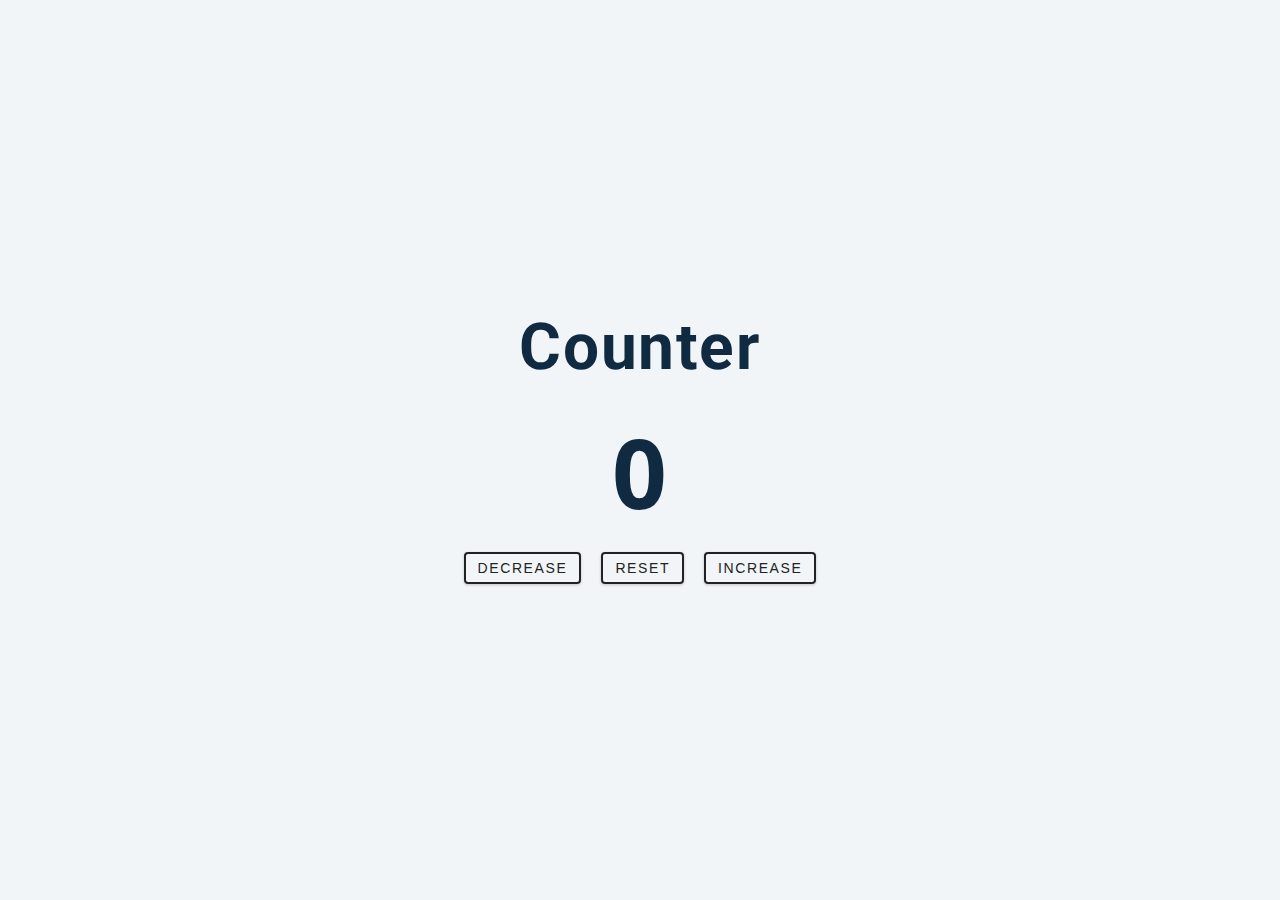
<file: counter/index.html>
<!DOCTYPE html>
<html>

<head>
  <meta charset="utf-8">
  <meta name="viewport" content="width=device-width">
  <title>Counter</title>
  <link href="style.css" rel="stylesheet" type="text/css" />
  <script src="script.js" defer></script>
</head>

<body>
  <main>
      <div class="container">
        <h1>Counter</h1>
        <span id="value">0</span>
        <div class="button-container">
          <button class="btn decrease">decrease</button>
          <button class="btn reset">reset</button>
          <button class="btn increase">increase</button>
        </div>
      </div>
    </main>
</body>

</html>
</file>
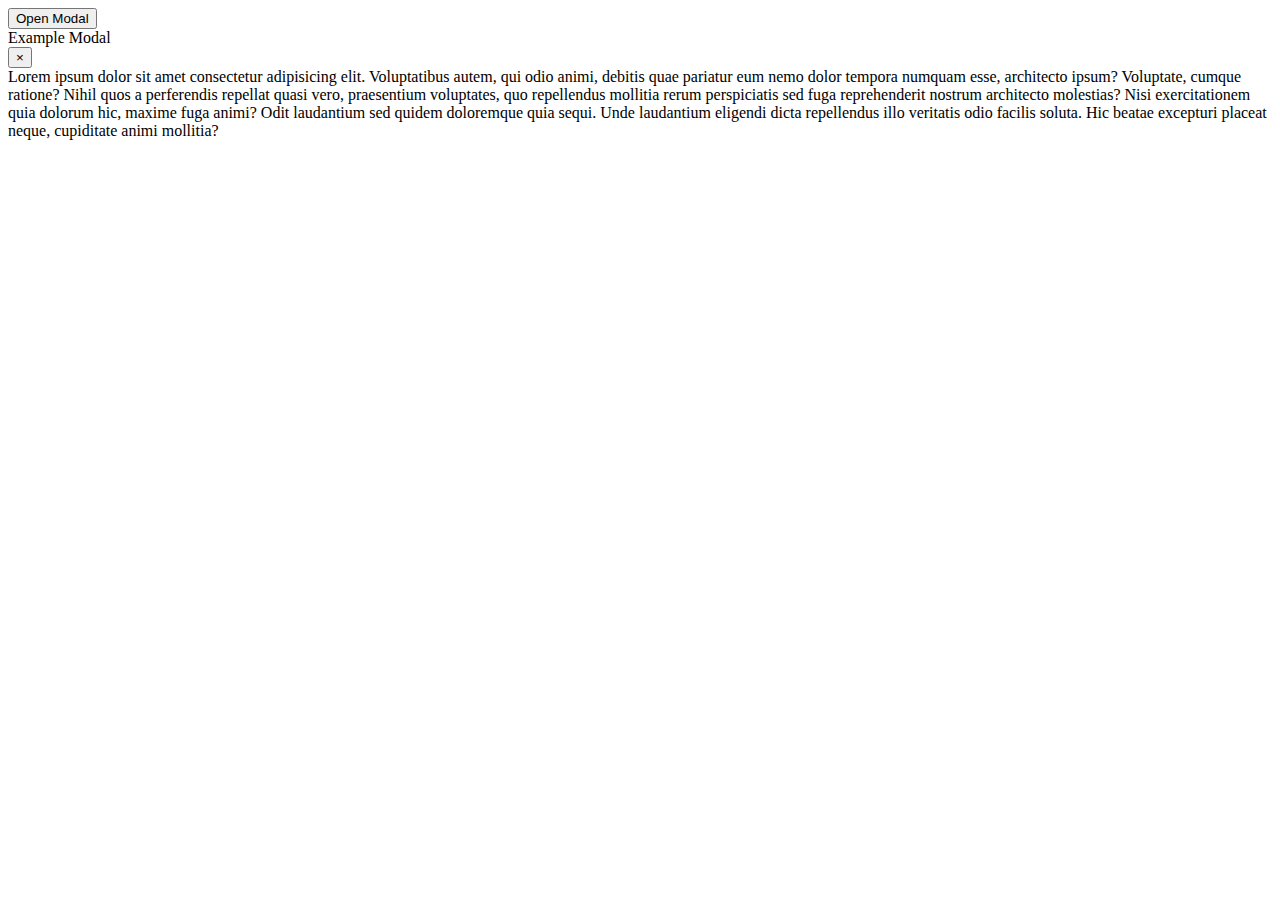
<file: popup-modal/index.html>
<!DOCTYPE html>
<html lang="en">
<head>
  <meta charset="UTF-8">
  <meta http-equiv="X-UA-Compatible" content="IE=edge">
  <meta name="viewport" content="width=device-width, initial-scale=1.0">
  <link rel="stylesheet" href="styles.css">
  <script src="scripts.js" defer></script>
  <title>Document</title>
</head>
<body>
  <button data-modal-target="#modal">Open Modal</button>
  <div class="modal" id="modal">
    <div class="modal-header">
      <div class="title">Example Modal</div>
      <button data-close-button class="close-button">&times;</button>
    </div>
    <div class="modal-body">
      Lorem ipsum dolor sit amet consectetur adipisicing elit. Voluptatibus autem, qui odio animi, debitis quae pariatur eum nemo dolor tempora numquam esse, architecto ipsum? Voluptate, cumque ratione? Nihil quos a perferendis repellat quasi vero, praesentium voluptates, quo repellendus mollitia rerum perspiciatis sed fuga reprehenderit nostrum architecto molestias? Nisi exercitationem quia dolorum hic, maxime fuga animi? Odit laudantium sed quidem doloremque quia sequi. Unde laudantium eligendi dicta repellendus illo veritatis odio facilis soluta. Hic beatae excepturi placeat neque, cupiditate animi mollitia?
    </div>
  </div>
  <div id="overlay"></div>
</body>
</html>
</file>
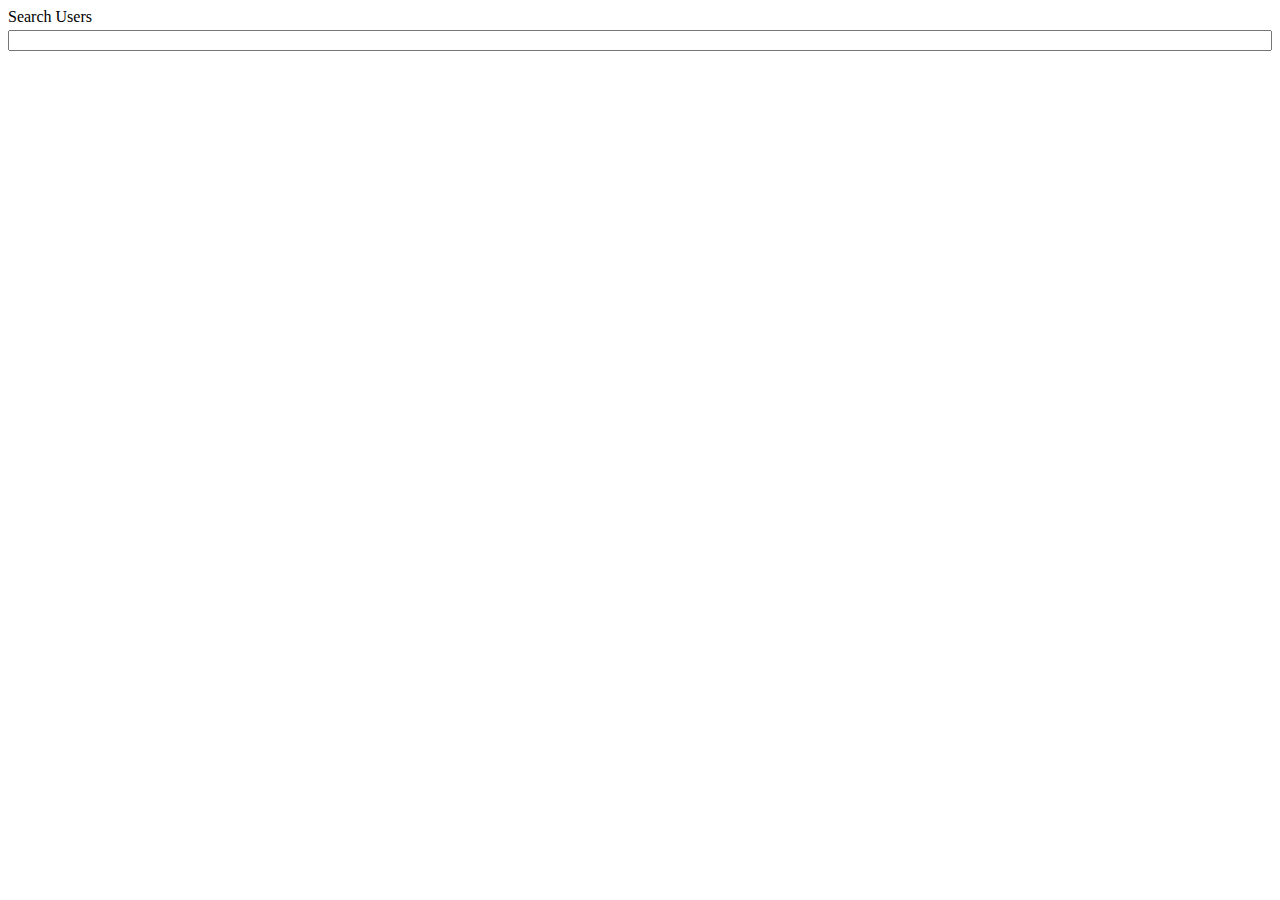
<file: search-bar/index.html>
<!DOCTYPE html>
<html>
  <head>
    <meta charset="utf-8">
    <meta name="viewport" content="width=device-width">
    <title>Search Bar</title>
    <link href="style.css" rel="stylesheet" type="text/css" />
    <script src="script.js" defer></script>
  </head>
  <body>
    <div class="search-wrapper">
      <label for="search">Search Users</label>
      <input type="search" id="search" data-search>
    </div>
    <div class="user-cards" data-user-cards-container></div>
    </div>
    <template data-user-template>
      <div class="card">
        <div class="header" data-header></div>
        <div class="body" data-body></div>
      </div>
    </template>
  </body>
</html>
</file>
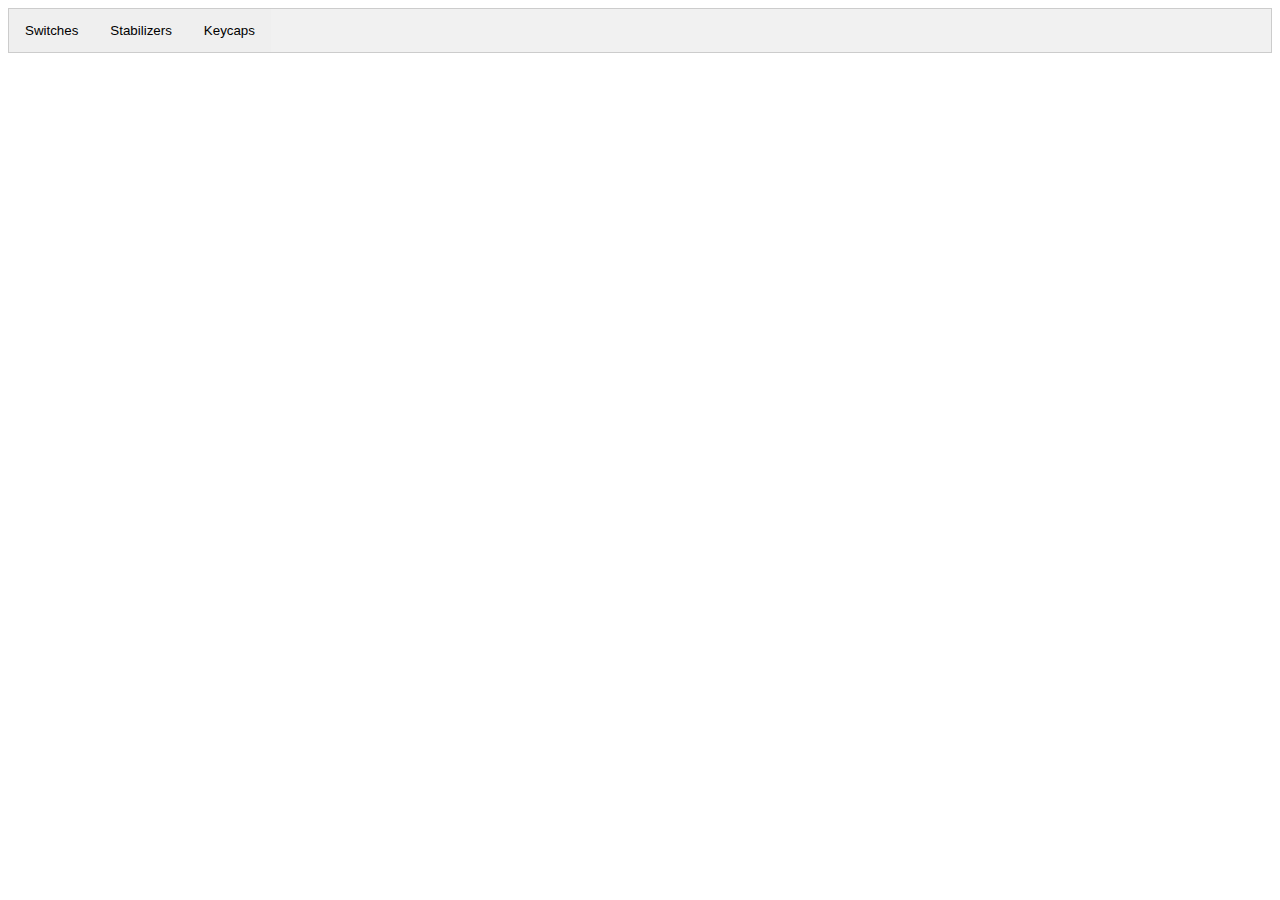
<file: tabs/index.html>
<!DOCTYPE html>
<html lang="en">
<head>
  <meta charset="UTF-8">
  <meta http-equiv="X-UA-Compatible" content="IE=edge">
  <meta name="viewport" content="width=device-width, initial-scale=1.0">
  <link rel="stylesheet" href="styles.css">
  <title>Tabs</title>
</head>
<body>
  <div class="tab">
    <button class="tablinks" onclick="openTab(event, 'Switches')" id="defaultOpen">Switches</button>
    <button class="tablinks" onclick="openTab(event, 'Stabilizers')">Stabilizers</button>
    <button class="tablinks" onclick="openTab(event, 'Keycaps')">Keycaps</button>
  </div>
  <div id="switches" class="tabcontent">
    <h2>Switches</h2>
    <p>Every key on a mechanical-switch keyboard contains a complete switch underneath. Each switch is composed of a housing, a spring, and a stem, and sometimes other parts such as a separate tactile leaf or a clickbar. Switches come in three variants: "linear" with consistent resistance, "tactile" with a non-audible bump, and "clicky" with both a bump and an audible click.</p>
  </div>
  <div id="stabilizers" class="tabcontent">
    <h2>Stabilizers</h2>
    <p>Alongside the mechanical keyboard switch is the stabilizer, which supports longer keys such as the "spacebar", "enter", "backspace", and "shift" keys. Although these are not as diverse as switches, they come in different sizes. These different sizes are designed for keyboards that are longer than normal.</p>
  </div>
  <div id="keycaps" class="tabcontent">
    <h2>Keycaps</h2>
    <p>A keycap is a small cover of plastic, metal, or other material placed over the keyswitch of a computer keyboard. Keycaps are often illustrated to indicate the key function or alphanumeric character they correspond to. Keycaps are used on full-travel keyboards. While modern keycaps are typically surface-printed, they can also be double-shot molded, laser printed, sublimation printed, engraved, or they can be made of transparent material with printed paper inserts.</p>
  </div>
  <script src="script.js"></script>
</body>
</html>
</file>
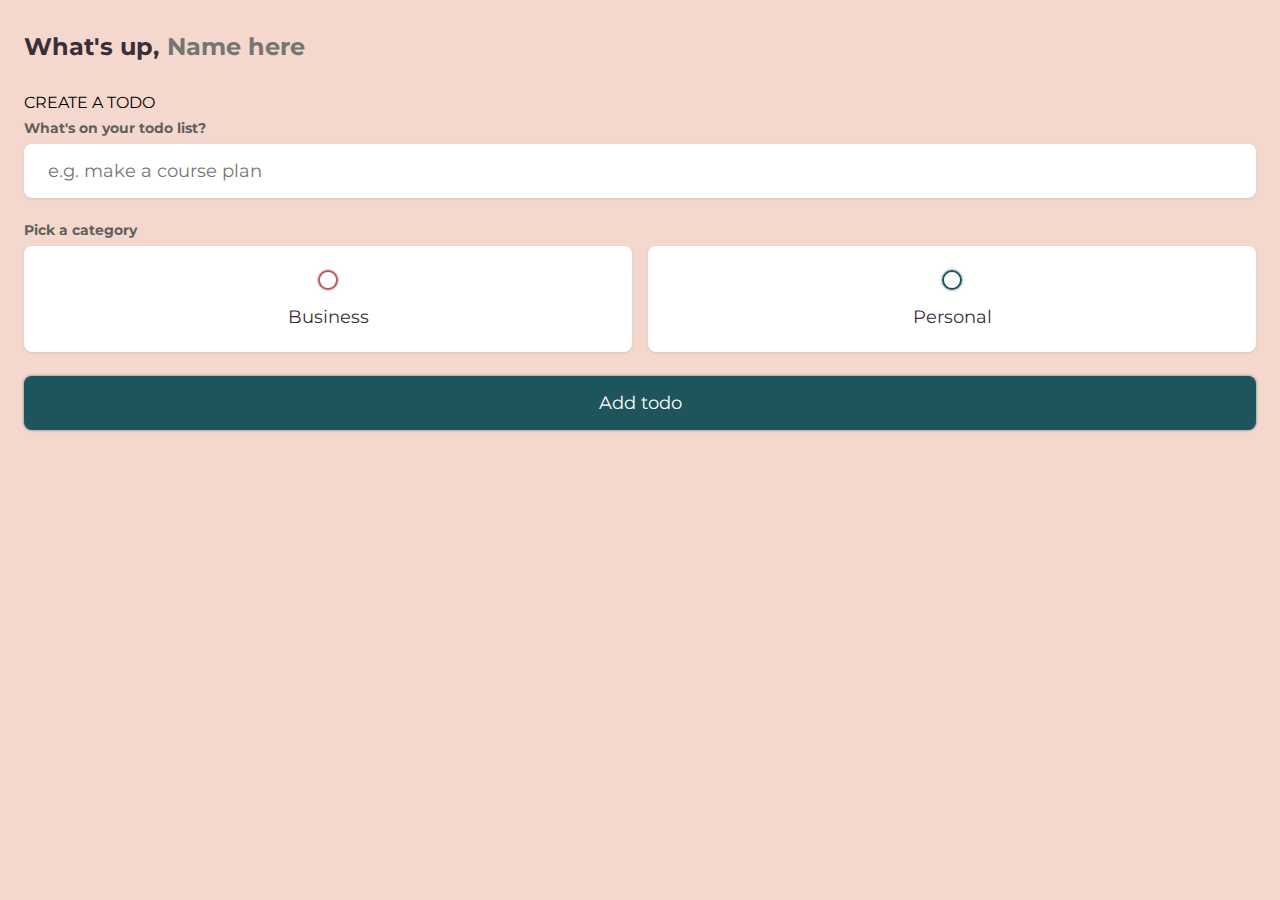
<file: to-do-list-2/index.html>
<!DOCTYPE html>
<html lang="en">
<head>
  <meta charset="UTF-8">
  <meta http-equiv="X-UA-Compatible" content="IE=edge">
  <meta name="viewport" content="width=device-width, initial-scale=1.0">
  <link rel="preconnect" href="https://fonts.googleapis.com">
  <link rel="preconnect" href="https://fonts.gstatic.com" crossorigin>
  <link href="https://fonts.googleapis.com/css2?family=Montserrat:ital,wght@0,400;0,700;0,900;1,400&display=swap" rel="stylesheet">
  <link rel="stylesheet" href="styles.css">
  <script src="script.js" defer></script>
  <title>Document</title>
</head>
<body>
  <main class="app">

    <section class="greeting">
      <h2 class="title">
        What's up, <input type="text" id="name" placeholder="Name here">
      </h2>
    </section>

    <section class="create-todo">
      <h3>CREATE A TODO</h3>

      <form id="new-todo-form">
        <h4>What's on your todo list?</h4>
        <input 
            type="text"
            name="content"
            id="content"
            placeholder="e.g. make a course plan" />

          <h4>Pick a category</h4>
          <div class="options">

            <label>
              <input 
                  type="radio"
                  name="category"
                  id="category1"
                  value="business" />
              <span class="bubble business"></span>
              <div>Business</div>
            </label>

            <label>
              <input 
                  type="radio"
                  name="category"
                  id="category2"
                  value="personal" />
              <span class="bubble personal"></span>
              <div>Personal</div>
            </label>
          </div>
          <input type="submit" value="Add todo" />
      </form>
    </section>

    <!-- <section class="todo-list">
      <h3>TODO LIST</h3>
      <div class="list" id="todo-list">
        <div class="todo-item">
          <label>
            <input type="checkbox" />
            <span class="bubble business"></span>
          </label>

          <div class="todo-content">
            <input type="text" value="Make a study plan" readonly>
          </div>

          <div class="actions">
            <button class="edit">Edit</button>
            <button class="delete">Delete</button>
          </div>
        </div>

        <div class="todo-item done">
          <label>
            <input type="checkbox" />
            <span class="bubble personal"></span>
          </label>

          <div class="todo-content">
            <input type="text" value="Get food" readonly>
          </div>

          <div class="actions">
            <button class="edit">Edit</button>
            <button class="delete">Delete</button>
          </div>
      </div>
    </section> -->

  </main>
</body>
</html>
</file>
<file: counter/style.css>
/*
=============== 
Fonts
===============
*/
@import url("https://fonts.googleapis.com/css?family=Open+Sans|Roboto:400,700&display=swap");

/*
=============== 
Variables
===============
*/

:root {
  --clr-black: #222;
  --clr-white: #fff;
  --clr-grey-1: hsl(209, 61%, 16%);
  --clr-grey-10: hsl(210, 36%, 96%);
  --clr-red-dark: hsl(360, 67%, 44%);
  --clr-red-light: hsl(360, 71%, 66%);
  --clr-green-dark: hsl(125, 67%, 44%);
  --clr-green-light: hsl(125, 71%, 66%);
  --ff-primary: "Roboto", sans-serif;
  --ff-secondary: "Open Sans", sans-serif;
}
/*
=============== 
Global Styles
===============
*/

*,
::after,
::before {
  margin: 0;
  padding: 0;
  box-sizing: border-box;
}
body {
  font-family: var(--ff-secondary);
  background: var(--clr-grey-10);
  color: var(--clr-grey-1);
  line-height: 1.5;
  font-size: 0.875rem;
}
h1 {
  font-family: var(--ff-primary);
  font-size: 4rem;
  letter-spacing: 0.1rem;
  line-height: 1.25;
  margin-bottom: 0.75rem;
  text-transform: capitalize;
}

/*
=============== 
Counter
===============
*/

main {
  min-height: 100vh;
  display: grid;
  place-items: center;
}
.container {
  text-align: center;
}
#value {
  font-size: 6rem;
  font-weight: bold;
}
.btn {
  background: transparent;
  border: 2px solid var(--clr-black);
  border-radius: 0.25rem;
  box-shadow: 0 1px 3px rgba(0, 0, 0, 0.2);
  color: var(--clr-black);
  cursor: pointer;
  display: inline-block;
  font-size: 0.875rem;
  letter-spacing: 0.1rem;
  margin: 0.5rem;
  padding: 0.375rem 0.75rem;
  text-transform: uppercase;
  transition: all 0.3s linear;
}
.btn:hover {
  color: var(--clr-white);
  background: var(--clr-black);
}
</file>
<file: popup-modal/styles.css>
*, *::after, *::before {
  box-sizing: border-box;
}
</file>
<file: search-bar/style.css>
.search-wrapper {
  display: flex;
  flex-direction: column;
  gap: .25rem;
}

.input {
  font-size: 1rem;
}

.user-cards {
  display: grid;
  grid-template-columns: repeat(auto-fill, minmax(250px, 1fr));
  gap: .25rem;
  margin-top: 1rem;
}

.card {
  background-color: #fff;
  border: 1px solid #000;
  padding: .5rem;
}

.card > .header {
  margin-bottom: .25rem;
}

.card > .body {
  font-size: .8rem;
  color: #777;
}

/*
  Used to hide cards while searching
*/
.hide {
  display: none;
}
</file>
<file: tabs/styles.css>
/* Style the tab */
.tab {
  overflow: hidden;
  border: 1px solid #ccc;
  background-color: #f1f1f1;
}

/* Style the buttons that are used to open the tab content */
.tab button {
  /* background-color: inherit; */
  float: left;
  border: none;
  /* outline: none; */
  cursor: pointer;
  padding: 14px 16px;
  transition: 0.3s;
}

/* Change background color of buttons on hover */
.tab button:hover {
  background-color: #ddd;
}

/* Create an active/current tablink class */
.tab button.active {
  background-color: #ccc;
}

/* Style the tab content */
.tabcontent {
  display: none;
  padding: 6px 12px;
  border: 1px solid #ccc;
  border-top: none;
}
</file>
<file: to-do-list-2/styles.css>
/* Variables */
:root {
  --primary: #1e555c;
  --business: #af5d63;
  --personal: var(--primary);
  --light: #F4D8CD;
  --grey: #605F5E;
  --darK: #3A2E39;
  --danger: #F15152;

  --shadow: 0 1px 3px rgba(0, 0, 0, 0.1);

  --personal-glow: 0px 0px 3px rgba(30, 85, 92, 0.75);
  --business-glow: 0px 0px 3px rgba(175, 93, 99, 0.75);
}

/* General Styles */

*, ::after, ::before {
  margin: 0;
  padding: 0;
  box-sizing: border-box;
  font-family: 'Montserrat', sans-serif;
}

input:not([type="radio"]):not([type="checkbox"]), button {
  appearance: none;
  border: none;
  outline: none;
  background: none;
  cursor: initial;
}

body {
  background: var(--light);
  color: var(--dark);
}

section {
  margin: 2rem 0;
  padding: 0 1.5rem;
}

h3 {
  color: var(--dark);
  font-size: 1rem;
  font-weight: 400;
  margin-bottom: 0.5rem;
}

h4 {
  color: var(--grey);
  font-size: 0.87rem;
  font-weight: 700;
  margin-bottom: 0.5rem;
}

/* Greeting Section */

.greeting .title {
  display: flex;
}

.greeting .title input {
  margin-left: 0.5rem;
  flex: 1 1 0;
  min-width: 0;
}

.greeting .title,
.greeting .title input {
  color: var(--darK);
  font-size: 1.5rem;
  font-weight: 700;
}

/* Create ToDo Section */

.create-todo input[type="text"] {
  display: block;
  width: 100%;
  background-color: #fff;
  border-radius: 0.5rem;
  box-shadow: var(--shadow);
  color: var(--darK);
  font-size: 1.125rem;
  margin-bottom: 1.5rem;
  padding: 1rem 1.5rem;
}

.create-todo .options {
  display: grid;
  grid-template-columns: repeat(2, 1fr);
  grid-gap: 1rem;
  margin-bottom: 1.5rem;
}

.create-todo .options label {
  display: flex;
  justify-content: center;
  align-items: center;
  flex-direction: column;
  background-color: #fff;
  border-radius: 0.5rem;
  box-shadow: var(--shadow);
  cursor: pointer;
  padding: 1.5rem;
}

input[type="radio"],
input[type="checkbox"] {
  display: none;
}

.bubble {
  display: flex;
  justify-content: center;
  align-items: center;
  height: 20px;
  width: 20px;
  border: 2px solid var(--business);
  border-radius: 50%;
  box-shadow: var(--business-glow);
}

.bubble.personal {
  border-color: var(--personal);
  box-shadow: var(--personal-glow);
}

.bubble::after {
  content: "";
  display: block;
  height: 0;
  width: 0;
  opacity: 0;
  background-color: var(--business);
  border-radius: 50%;
  box-shadow: var(--business-glow);
  transition: 0.2s ease-in-out;
}

.bubble.personal::after {
  background-color: var(--personal);
  box-shadow: var(--personal-glow);
}

input:checked ~ .bubble::after {
  height: 10px;
  width: 10px;
  opacity: 1;
}

.create-todo .options label div {
  color: var(--darK);
  font-size: 1.125rem;
  margin-top: 1rem;
}

.create-todo input[type="submit"] {
  display: block;
  width: 100%;
  background-color: var(--primary);
  border-radius: 0.5rem;
  box-shadow: var(--personal-glow);
  color: #fff;
  cursor: pointer;
  font-size: 1.125rem;
  padding: 1rem 1.5rem;
  transition: 0.2s ease-in-out;
}

.create-todo input[type="submit"]:hover {
  opacity: 0.75;
}

/* Todo List Section */

.todo-list .list {
  margin: 1rem 0;
}

.todo-list .todo-item {
  display: flex;
  align-items: center;
  background-color: #fff;
  border-radius: 0.5rem;
  box-shadow: var(--shadow);
  margin-bottom: 1rem;
  padding: 1rem;
}

.todo-item label {
  display: block;
  margin-right: 1rem;
  cursor: pointer;
}

.todo-itrm .todo-content {
  flex: 1 1 0%;
}

.todo-itrm .todo-content input {
  color: var(--dark);
  font-size: 1.125rem;
}

.todo-item .actions {
  display: flex;
  align-content: center;
}

.todo-item .actions button {
  display: block;
  border-radius: 0.25rem;
  color: #fff;
  cursor: pointer;
  padding: 0.5rem;
  transition: 0.2s ease-in-out;
}

.todo-item .actions button:hover {
  opacity: 0.75;
}

.todo-item .actions .edit {
  background-color: var(--primary);
  margin-right: 0.5rem;
}

.todo-item .actions .delete {
  background-color: var(--danger);
  margin-right: 0.5rem;
}

.todo-item.done .todo-content input {
  text-decoration: line-through;
  color: var(--grey);
}
</file>
